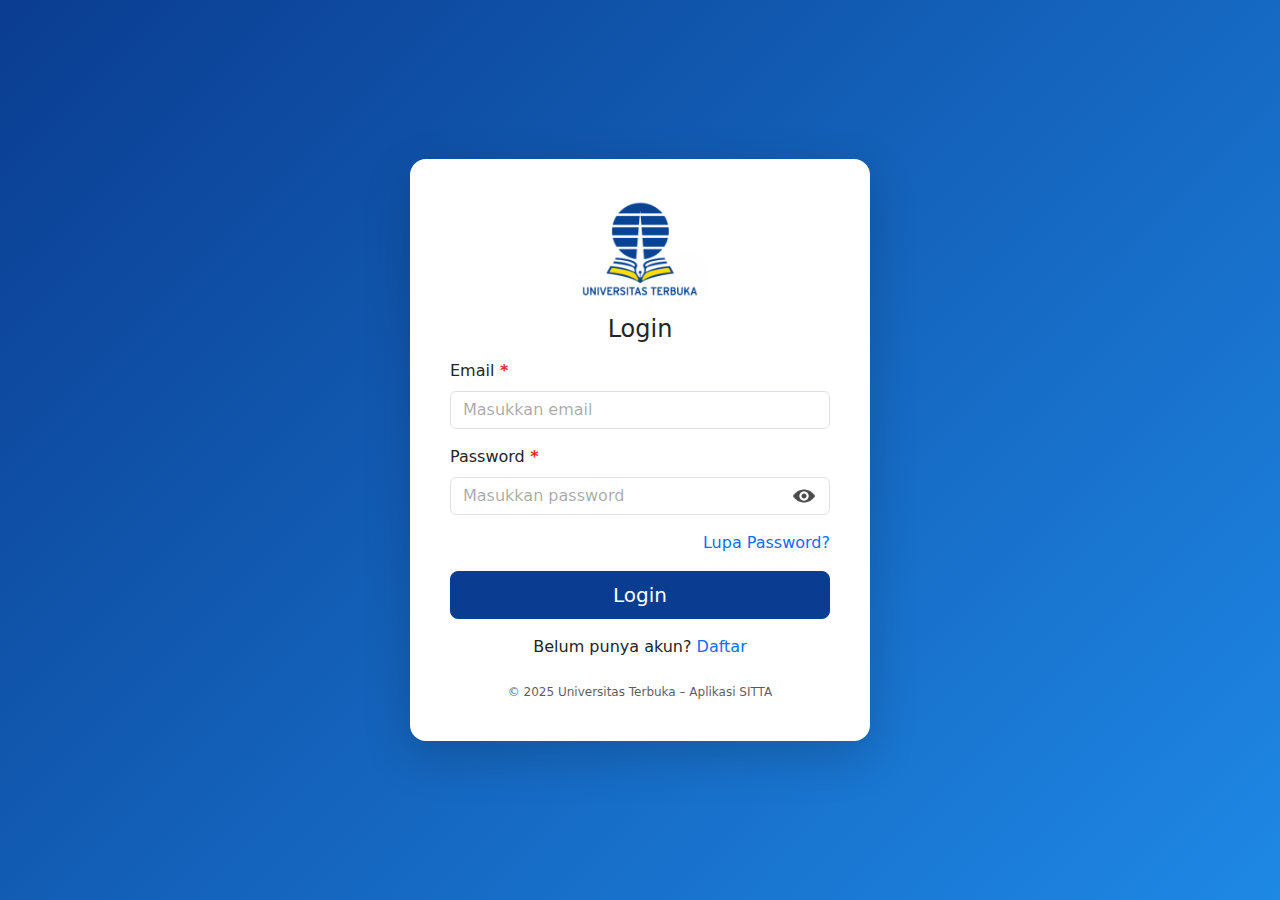
<file: Tugas 1 Pemograman Berbasis Web/index.html>
<!DOCTYPE html>
<html lang="id">

<head>
    <meta charset="UTF-8">
    <meta name="viewport" content="width=device-width, initial-scale=1.0">
    <title>Login SITTA</title>
    <link rel="icon" type="image/png" href="assets/logo-UT.png">
    <link rel="stylesheet" href="https://cdn.jsdelivr.net/npm/bootstrap@5.3.3/dist/css/bootstrap.min.css">
    <link rel="stylesheet" href="css/styles.css">
</head>

<body class="min-vh-100 d-flex align-items-center justify-content-center"
    style="background: linear-gradient(135deg, #0a3d91, #1e88e5);">
    <div class="container-fluid min-vh-100 d-flex align-items-center justify-content-center">
        <div class="card shadow-lg border-0 rounded-4 p-4" style="max-width: 460px; width: 100%;">
            <div class="card-body">
                <div class="text-center mb-3">
                    <img src="assets/logo-UT.png" alt="Universitas Terbuka" height="100">
                </div>
                <h2 class="h4 text-center mb-3">Login</h2>
                <form id="loginForm" class="mt-3">
                    <div class="mb-3">
                        <label for="email" class="form-label required">Email</label>
                        <input type="email" id="email" name="email" required placeholder="Masukkan email"
                            class="form-control">
                    </div>
                    <div class="mb-3 position-relative">
                        <label for="password" class="form-label required">Password</label>
                        <input type="password" id="password" name="password" required placeholder="Masukkan password"
                            class="form-control pe-5">
                        <img src="assets/eye.png" id="togglePassword" alt="Tampilkan password"
                            style="width:22px; height:22px; position:absolute; top:72%; right:15px; transform:translateY(-50%); cursor:pointer; opacity:0.7;">
                    </div>
                    <div class="text-end mb-2">
                        <a href="#" class="text-primary text-decoration-none">Lupa Password?</a>
                    </div>
                    <button type="submit" class="btn btn-primary w-100 btn-lg mt-2">Login</button>
                </form>
                <div class="text-center mt-3">
                    Belum punya akun?
                    <a href="#" class="text-primary text-decoration-none">Daftar</a>
                </div>
                <p class="text-center text-muted mt-4 mb-0" style="font-size: 0.75rem;">
                    © 2025 Universitas Terbuka – Aplikasi SITTA
                </p>
            </div>
        </div>
    </div>
    <script src="js/data.js"></script>
    <script>
        const f = document.getElementById('loginForm');
        f.addEventListener('submit', e => {
            e.preventDefault();
            const email = document.getElementById('email').value.trim();
            const password = document.getElementById('password').value;
            const user = (dataPengguna || []).find(u => u.email === email && u.password === password);
            if (user) { sessionStorage.setItem('currentUser', JSON.stringify(user)); window.location.href = 'dashboard.html'; }
            else alert('email/password yang anda masukkan salah');
        });
    </script>
    <script>
        const togglePassword = document.getElementById('togglePassword');
        const passwordField = document.getElementById('password');

        togglePassword.addEventListener('click', () => {
            const isVisible = passwordField.type === 'text';
            passwordField.type = isVisible ? 'password' : 'text';
            togglePassword.src = isVisible ? 'assets/eye.png' : 'assets/hidden.png';
            togglePassword.alt = isVisible ? 'Tampilkan password' : 'Sembunyikan password';
        });
    </script>
</body>

</html>
</file>
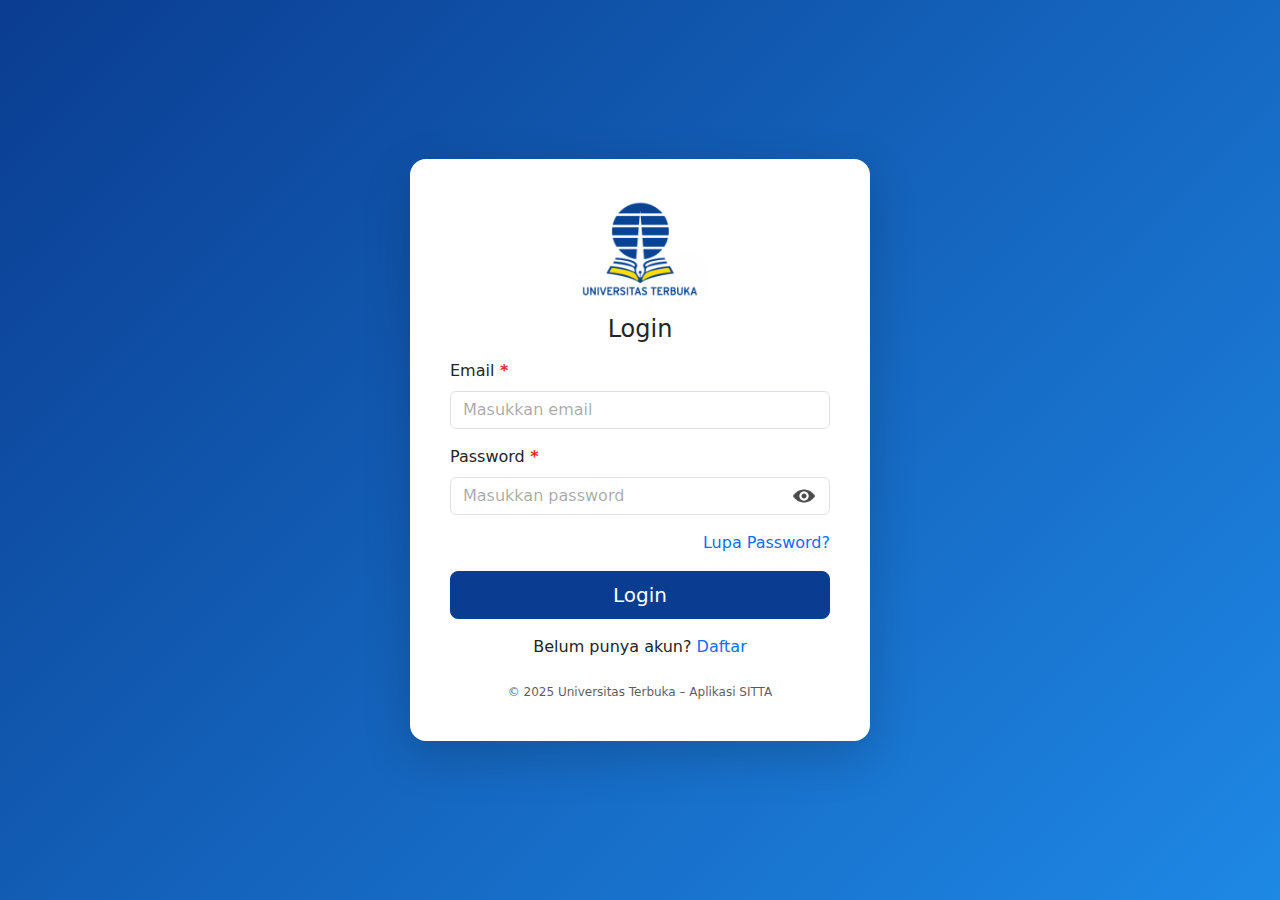
<file: Tugas 1 Pemograman Berbasis Web/dashboard.html>
<!DOCTYPE html>
<html lang="id">

<head>
    <meta charset="UTF-8">
    <meta name="viewport" content="width=device-width, initial-scale=1.0">
    <title>Halaman Utama - SITTA</title>
    <link rel="icon" type="image/png" href="assets/logo-UT.png">
    <link rel="stylesheet" href="https://cdn.jsdelivr.net/npm/bootstrap@5.3.3/dist/css/bootstrap.min.css">
    <link rel="stylesheet" href="css/styles.css">

</head>

<body>
    <div id="navbar"></div>
    <div class="container my-4">
        <div class="card dashboard-card">
            <div class="card-body">
                <h1 id="greeting"></h1>
                <div id="datetime"></div>
            </div>
        </div>
    </div>
    <script src="https://cdn.jsdelivr.net/npm/bootstrap@5.3.3/dist/js/bootstrap.bundle.min.js"></script>
    <script>
        const currentUser = JSON.parse(sessionStorage.getItem('currentUser'));
        if (!currentUser) window.location.href = 'index.html';
        fetch('partials/navbar.html').then(r => r.text()).then(html => {
            document.getElementById('navbar').innerHTML = html;
            const el = document.getElementById('userName');
            if (el) el.textContent = currentUser.nama;
        });
        function updateUI() {
            const now = new Date(), h = now.getHours();
            const greet = h < 5 ? 'Selamat Malam' : h < 11 ? 'Selamat Pagi' : h < 15 ? 'Selamat Siang' : h < 18 ? 'Selamat Sore' : 'Selamat Malam';
            document.getElementById('greeting').textContent = `${greet}, ${currentUser.nama}!`;
            document.getElementById('datetime').textContent = now.toLocaleString('id-ID', { dateStyle: 'full', timeStyle: 'short' });
        }
        function logout() {
            sessionStorage.removeItem('currentUser');
            window.location.href = 'index.html';
        }
        window.logout = logout;

        updateUI();
        setInterval(updateUI, 60000);
    </script>
</body>

</html>
</file>
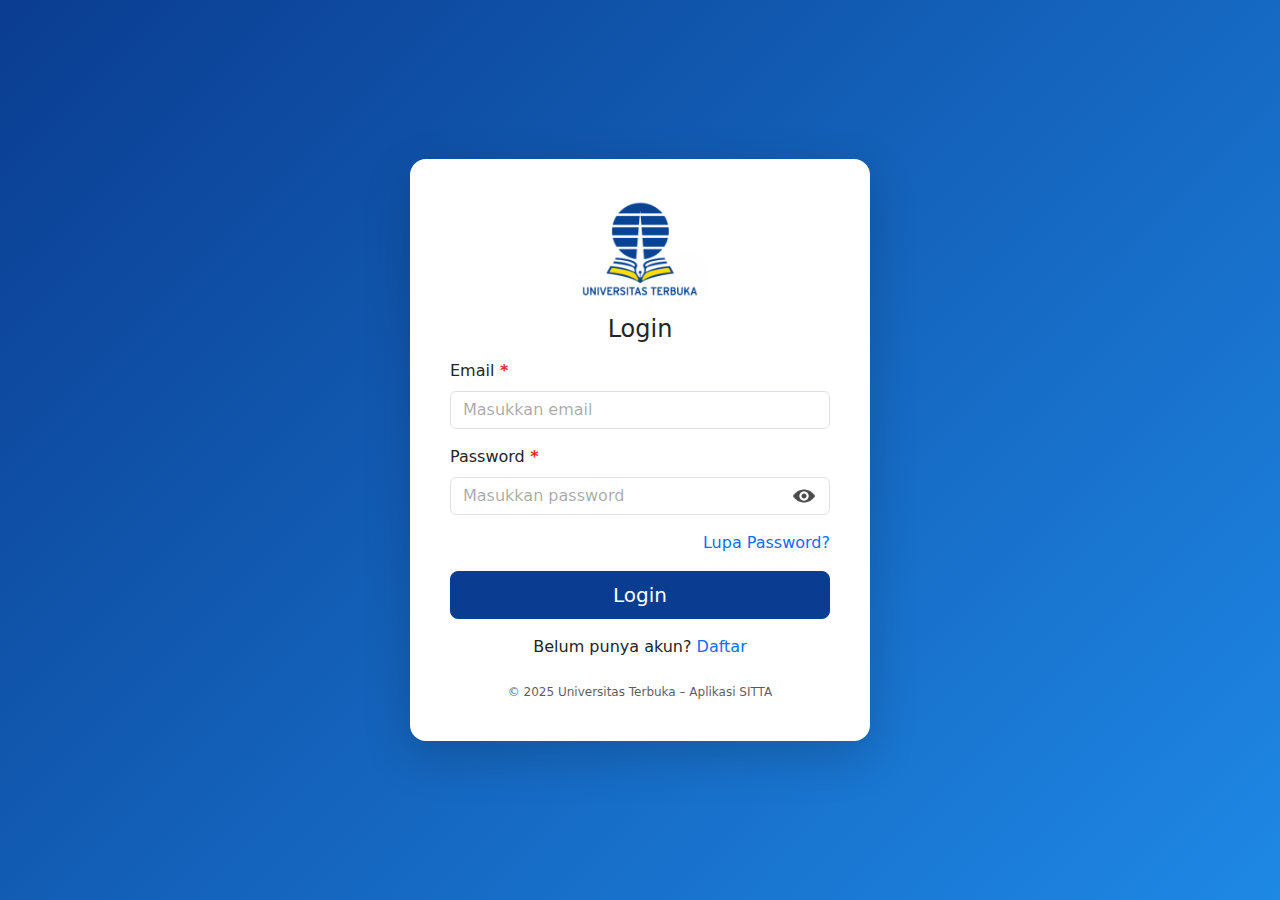
<file: Tugas 1 Pemograman Berbasis Web/stock.html>
<!DOCTYPE html>
<html lang="id">

<head>
	<meta charset="UTF-8">
	<meta name="viewport" content="width=device-width, initial-scale=1.0">
	<title>Stok Bahan Ajar</title>
	<link rel="icon" type="image/png" href="assets/logo-UT.png">
	<link rel="stylesheet" href="https://cdn.jsdelivr.net/npm/bootstrap@5.3.3/dist/css/bootstrap.min.css">
	<link rel="stylesheet" href="css/styles.css">
</head>

<body>
	<div id="navbar"></div>
	<div class="container my-4">
		<div class="d-flex justify-content-between align-items-center mb-4">
			<h1 class="h4 text-primary fw-semibold m-0">Stok Bahan Ajar</h1>
		</div>
		<div class="card mb-4">
			<div class="card-body">
				<div class="table-responsive">
					<table class="table table-hover align-middle small text-center">
						<thead class="table-primary text-dark">
							<tr>
								<th scope="col">Kode Lokasi</th>
								<th scope="col">Kode Barang</th>
								<th scope="col">Nama Barang</th>
								<th scope="col">Jenis</th>
								<th scope="col">Edisi</th>
								<th scope="col" class="text-end">Stok</th>
								<th scope="col">Cover</th>
							</tr>
						</thead>
						<tbody id="tbodyStok"></tbody>
					</table>
				</div>
			</div>
		</div>
		<div class="card">
			<div class="card-body">
				<h2 class="h6 text-primary fw-semibold mb-3 border-bottom pb-2">Tambah Stok Baru</h2>
				<form id="formTambah" class="row g-3">
					<div class="col-12 col-md-3">
						<label class="form-label required" for="inLokasi">Kode Lokasi</label>
						<input id="inLokasi" class="form-control" placeholder="Masukkan Kode Lokasi" required>
					</div>
					<div class="col-12 col-md-3">
						<label class="form-label required" for="inKode">Kode Barang</label>
						<input id="inKode" class="form-control" placeholder="Masukkan Kode Barang" required>
					</div>
					<div class="col-12 col-md-6">
						<label class="form-label required" for="inNama">Nama Barang</label>
						<input id="inNama" class="form-control" placeholder="Masukkan Nama Barang" required>
					</div>
					<div class="col-12 col-md-3">
						<label class="form-label required" for="inJenis">Jenis</label>
						<select id="inJenis" class="form-select" required>
							<option value="" selected disabled>Pilih jenis</option>
							<option value="BMP">BMP</option>
							<option value="Non-BMP">Non-BMP</option>
						</select>
					</div>
					<div class="col-6 col-md-2">
						<label class="form-label required" for="inEdisi">Edisi</label>
						<input id="inEdisi" type="number" min="1" class="form-control" placeholder="Masukkan Edisi"
							required>
					</div>
					<div class="col-6 col-md-2">
						<label class="form-label required" for="inStok">Stok</label>
						<input id="inStok" type="number" min="0" class="form-control" placeholder="Masukkan Stok"
							required>
					</div>
					<div class="col-12 col-md-5">
						<label class="form-label" for="inCover">Cover</label>
						<input id="inCover" type="file" accept="image/*" class="form-control">
					</div>
					<div class="col-12 text-end mt-3">
						<button type="submit" class="btn btn-primary px-4 fw-semibold">Tambah Stok</button>
					</div>
			</div>
			</form>
		</div>
	</div>

	</div>

	<script src="https://cdn.jsdelivr.net/npm/bootstrap@5.3.3/dist/js/bootstrap.bundle.min.js"></script>
	<script src="js/data.js"></script>
	<script>
		const currentUser = JSON.parse(sessionStorage.getItem('currentUser'));
		if (!currentUser) window.location.href = 'index.html';
		fetch('partials/navbar.html').then(r => r.text()).then(html => {
			document.getElementById('navbar').innerHTML = html;
			const el = document.getElementById('userName');
			if (el) el.textContent = currentUser.nama;
		});
		function logout() { sessionStorage.removeItem('currentUser'); window.location.href = 'index.html'; }
		window.logout = logout;
		function buatBaris(x) {
			const tr = document.createElement('tr');
			tr.innerHTML = `
				<td>${x.kodeLokasi || '-'}</td>
				<td>${x.kodeBarang || '-'}</td>
				<td>${x.namaBarang || '-'}</td>
				<td>${x.jenisBarang || '-'}</td>
				<td>${x.edisi ?? '-'}</td>
				<td class="fw-semibold text-end text-primary">${x.stok ?? '-'}</td>
				<td>${x.cover ? `<img src="${x.cover}" alt="cover" class="cover-44 rounded clickable-cover" 
                 data-bs-toggle="modal" data-bs-target="#previewModal" data-cover="${x.cover}">` : '-'}</td>
			`;
			return tr;
		}
		function renderTabel() {
			const tbody = document.getElementById('tbodyStok');
			tbody.innerHTML = '';
			(dataBahanAjar || []).forEach(x => tbody.appendChild(buatBaris(x)));
		}
		renderTabel();
		document.getElementById('formTambah').addEventListener('submit', e => {
			e.preventDefault();
			const file = inCover.files[0]; // ambil file gambar (jika ada)
			const reader = new FileReader();

			reader.onload = function () {
				const item = {
					kodeLokasi: inLokasi.value.trim(),
					kodeBarang: inKode.value.trim(),
					namaBarang: inNama.value.trim(),
					jenisBarang: inJenis.value,
					edisi: Number(inEdisi.value),
					stok: Number(inStok.value),
					cover: file ? reader.result : '' // hasil base64 dari FileReader
				};
				if (!item.kodeLokasi || !item.kodeBarang || !item.namaBarang || !item.jenisBarang) return;
				if (isNaN(item.edisi) || isNaN(item.stok)) return;

				dataBahanAjar.push(item);
				document.getElementById('tbodyStok').appendChild(buatBaris(item));
				e.target.reset();
				inJenis.value = '';

			};

			if (file) {
				reader.readAsDataURL(file); // baca file gambar jadi data URL
			} else {
				reader.onload(); // kalau tidak ada file, lanjutkan tetap
			}

		});
		document.addEventListener('click', function (e) {
			if (e.target.classList.contains('clickable-cover')) {
				const imgSrc = e.target.getAttribute('data-cover');
				document.getElementById('previewImage').src = imgSrc;
			}
		});
	</script>
	<!-- Modal Preview Gambar -->
	<div class="modal fade" id="previewModal" tabindex="-1" aria-labelledby="previewModalLabel" aria-hidden="true">
		<div class="modal-dialog modal-dialog-centered">
			<div class="modal-content border-0 shadow">
				<div class="modal-header border-0">
					<h5 class="modal-title" id="previewModalLabel">Preview Cover</h5>
					<button type="button" class="btn-close" data-bs-dismiss="modal" aria-label="Tutup"></button>
				</div>
				<div class="modal-body text-center">
					<img id="previewImage" src="" alt="Preview" class="img-fluid rounded shadow-sm">
				</div>
			</div>
		</div>
	</div>
</body>

</html>
</file>
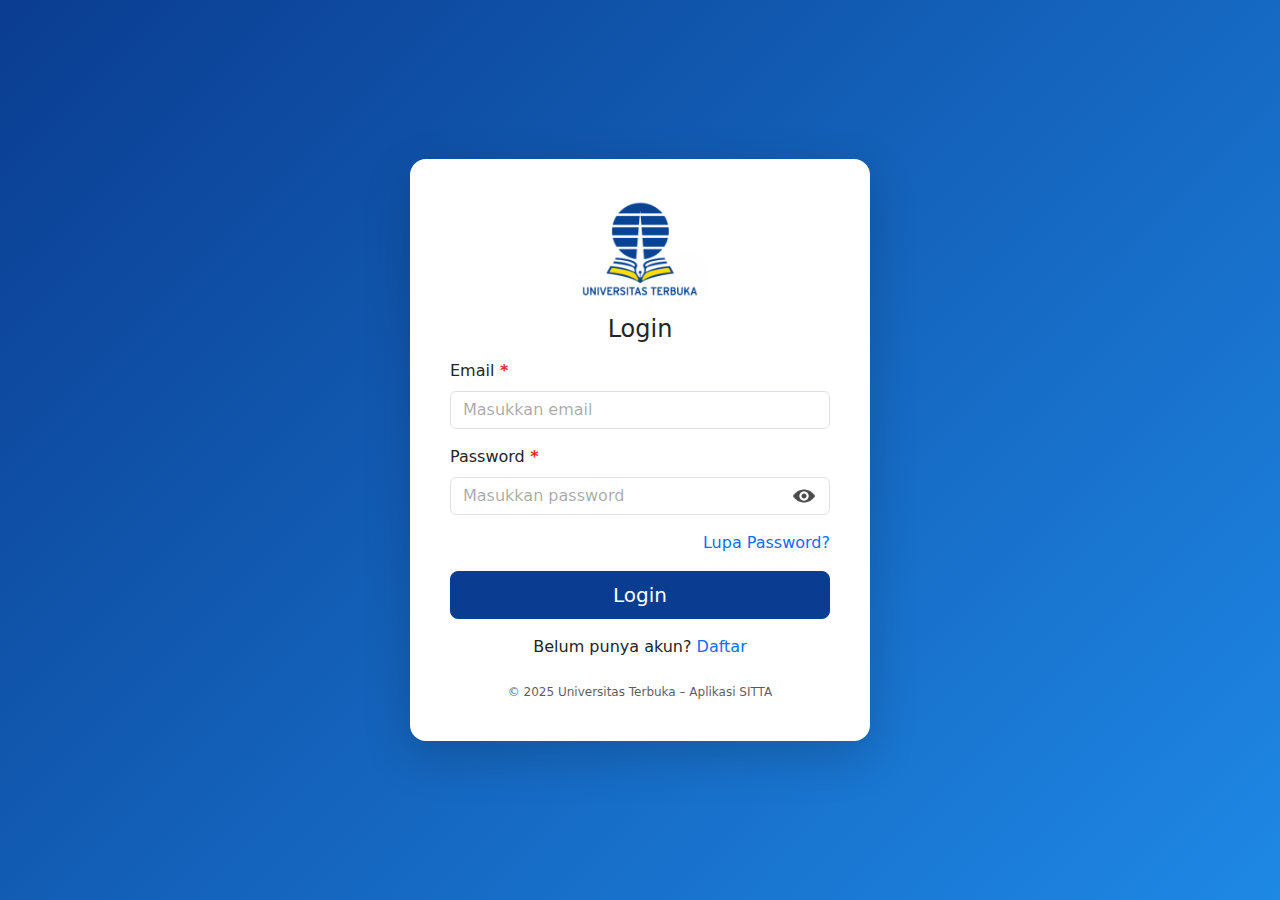
<file: Tugas 1 Pemograman Berbasis Web/tracking.html>
<!DOCTYPE html>
<html lang="id">

<head>
	<meta charset="UTF-8">
	<meta name="viewport" content="width=device-width, initial-scale=1.0">
	<title>Tracking Pengiriman</title>
	<link rel="icon" type="image/png" href="assets/logo-UT.png">
	<link rel="stylesheet" href="https://cdn.jsdelivr.net/npm/bootstrap@5.3.3/dist/css/bootstrap.min.css">
	<link rel="stylesheet" href="css/styles.css">
</head>

<body>
	<div id="navbar"></div>

	<div class="container my-4">
		<div class="card shadow-sm tracking-card">
			<div class="card-body">
				<h1 class="h4 text-primary fw-semibold border-bottom pb-2 mb-3">Tracking Pengiriman</h1>

				<form id="formTracking" class="row g-2">
					<div class="col-12 col-md-6">
						<label for="inputNomorDO" class="form-label required">Nomor Delivery Order</label>
						<input type="text" class="form-control" id="inputNomorDO" placeholder="Masukkan Nomor DO"
							required>
					</div>
					<div class="col-12 col-md-3 d-flex align-items-end">
						<button type="submit" class="btn btn-primary w-100" id="btnCari">Cari</button>
					</div>
				</form>

				<div id="alertNoDO"
					class="custom-alert d-none mt-3 p-3 rounded-3 border border-warning bg-warning-subtle text-dark">
					<div class="d-flex align-items-start">
						<div class="me-3 fs-4 text-warning">⚠️</div>
						<div>
							<h6 class="fw-semibold mb-1 text-warning">Nomor DO Tidak Ditemukan</h6>
							<p class="mb-0 small">
								Pastikan nomor yang Anda masukkan sudah benar. Periksa kembali Nomor Delivery Order dan
								coba lagi.
							</p>
						</div>
					</div>
				</div>

				<div id="hasilWrapper" class="mt-4 d-none">
					<div class="bg-primary bg-opacity-10 border-start border-4 border-primary rounded-3 p-3 mb-4">
						<div class="d-flex justify-content-between align-items-center flex-wrap">
							<div>
								<div class="text-muted small">Nomor Delivery Order</div>
								<div id="hasilNomorDO" class="fs-5 fw-bold text-primary"></div>
							</div>
							<div class="text-end mt-2 mt-md-0">
								<span class="text-muted small d-block">Status Pengiriman</span>
								<span id="hasilStatusBadge" class="badge bg-secondary fs-6 px-3 py-2"></span>
							</div>
						</div>
					</div>

					<div class="row g-4">

						<div class="col-12 col-lg-5">
							<div class="border rounded-3 p-3 h-100 bg-light">
								<h2 class="h6 text-primary fw-semibold mb-3">Informasi Penerima</h2>
								<div class="mb-2">
									<span class="text-muted small d-block">Nama Mahasiswa</span>
									<div id="hasilNama" class="fw-semibold"></div>
								</div>
								<div class="mt-3">
									<span class="text-muted small d-block mb-1">Progress Pengiriman</span>
									<div class="d-flex align-items-center gap-3">
										<div class="progress flex-grow-1" role="progressbar" aria-valuemin="0"
											aria-valuemax="100">
											<div id="hasilProgressBar" class="progress-bar bg-primary"
												style="width: 0%"></div>
										</div>
										<span id="hasilProgressText" class="fw-semibold small text-primary"></span>
									</div>
								</div>
							</div>
						</div>

						<div class="col-12 col-lg-7">
							<div class="row g-3">
								<div class="col-12">
									<div class="card border-primary">
										<div class="card-body p-3">
											<h2 class="h6 text-primary fw-semibold mb-2">Detail Pengiriman</h2>
											<table class="table table-sm mb-0">
												<tbody>
													<tr>
														<td class="text-muted small">Ekspedisi</td>
														<td id="hasilEkspedisi" class="fw-semibold text-end"></td>
													</tr>
													<tr>
														<td class="text-muted small">Tanggal Kirim</td>
														<td id="hasilTanggalKirim" class="fw-semibold text-end"></td>
													</tr>
													<tr>
														<td class="text-muted small">Jenis Paket</td>
														<td id="hasilPaket" class="fw-semibold text-end"></td>
													</tr>
													<tr>
														<td class="text-muted small">Total Pembayaran</td>
														<td id="hasilTotal" class="fw-semibold text-end"></td>
													</tr>
												</tbody>
											</table>
										</div>
									</div>
								</div>

								<div class="col-12">
									<div class="card border-primary">
										<div class="card-body p-3">
											<h2 class="h6 text-primary fw-semibold mb-2">Riwayat Perjalanan</h2>
											<ul id="hasilPerjalanan" class="list-group list-group-flush mt-2 small">
											</ul>
										</div>
									</div>
								</div>
							</div>
						</div>
					</div>
				</div>
			</div>

			<script src="https://cdn.jsdelivr.net/npm/bootstrap@5.3.3/dist/js/bootstrap.bundle.min.js"></script>
			<script src="js/data.js"></script>
			<script>

				const currentUser = JSON.parse(sessionStorage.getItem('currentUser'));
				if (!currentUser) window.location.href = 'index.html';

				fetch('partials/navbar.html').then(r => r.text()).then(html => {
					document.getElementById('navbar').innerHTML = html;
					const el = document.getElementById('userName');
					if (el) el.textContent = currentUser.nama;
				});

				function hitungProgress(perjalanan = []) {
					if (!perjalanan.length) return { p: 10, lbl: 'Diproses', bar: 'bg-secondary', badge: 'bg-secondary' };
					const last = (perjalanan[perjalanan.length - 1]?.keterangan || '').toLowerCase();
					if (last.includes('selesai antar')) return { p: 100, lbl: 'Terkirim', bar: 'bg-success', badge: 'bg-success' };
					if (last.includes('proses antar')) return { p: 80, lbl: 'Sedang Diantar', bar: 'bg-primary', badge: 'bg-primary' };
					if (last.includes('tiba di hub')) return { p: 60, lbl: 'Di Hub', bar: 'bg-info', badge: 'bg-warning' };
					if (last.includes('penerimaan di loket')) return { p: 30, lbl: 'Diterima di Loket', bar: 'bg-secondary', badge: 'bg-secondary' };
					return { p: 40, lbl: 'Dalam Perjalanan', bar: 'bg-info', badge: 'bg-warning' };
				}

				function renderHasil(noDO, d) {
					document.getElementById('hasilWrapper').classList.remove('d-none');
					document.getElementById('alertNoDO').classList.add('d-none');

					document.getElementById('hasilNomorDO').textContent = noDO;
					document.getElementById('hasilNama').textContent = d.nama || '-';

					const prog = hitungProgress(d.perjalanan);
					const status = document.getElementById('hasilStatusBadge');
					status.className = `badge ${prog.badge}`;
					status.textContent = d.status || prog.lbl;

					const bar = document.getElementById('hasilProgressBar');
					bar.className = `progress-bar ${prog.bar}`;
					bar.style.width = prog.p + '%';
					document.getElementById('hasilProgressText').textContent = prog.p + '%';

					document.getElementById('hasilEkspedisi').textContent = d.ekspedisi || '-';
					document.getElementById('hasilTanggalKirim').textContent = d.tanggalKirim || '-';
					document.getElementById('hasilPaket').textContent = d.paket || '-';
					document.getElementById('hasilTotal').textContent = d.total || '-';

					const ul = document.getElementById('hasilPerjalanan');
					ul.innerHTML = '';
					(d.perjalanan || []).forEach(i => {
						const li = document.createElement('li');
						li.className = 'list-group-item';
						li.innerHTML = `<div class="small text-muted">${i.waktu || '-'}</div><div>${i.keterangan || '-'}</div>`;
						ul.appendChild(li);
					});
				}

				function renderNotFound() {
					document.getElementById('hasilWrapper').classList.add('d-none');
					document.getElementById('alertNoDO').classList.remove('d-none');
				}

				document.getElementById('formTracking').addEventListener('submit', e => {
					e.preventDefault();
					const no = document.getElementById('inputNomorDO').value.trim();
					if (!no) return renderNotFound();
					const data = dataTracking?.[no];
					data ? renderHasil(no, data) : renderNotFound();
				});

				function logout() { sessionStorage.removeItem('currentUser'); window.location.href = 'index.html'; }
				window.logout = logout;
			</script>
</body>

</html>
</file>
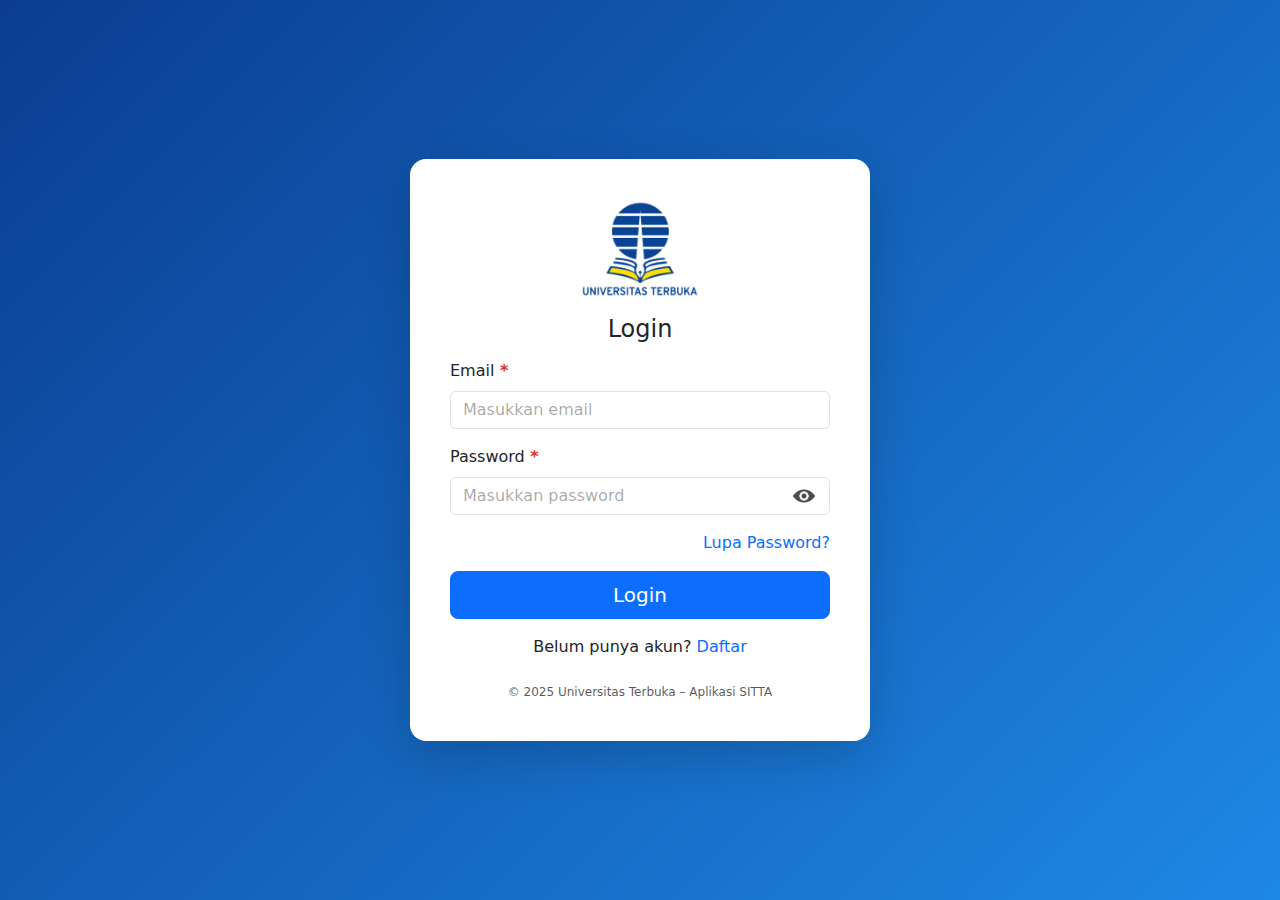
<file: Tugas 3 Pemograman Berbasis Web/login.html>
<!DOCTYPE html>
<html lang="id">

<head>
    <meta charset="UTF-8">
    <meta name="viewport" content="width=device-width, initial-scale=1.0">
    <title>Login SITTA</title>
    <link rel="icon" type="image/png" href="../assets/logo-UT.png">
    <link rel="stylesheet" href="https://cdn.jsdelivr.net/npm/bootstrap@5.3.3/dist/css/bootstrap.min.css">
    <link rel="stylesheet" href="css/styles.css">
</head>

<body class="min-vh-100 d-flex align-items-center justify-content-center"
    style="background: linear-gradient(135deg, #0a3d91, #1e88e5);">
    <div class="container-fluid min-vh-100 d-flex align-items-center justify-content-center">
        <div class="card shadow-lg border-0 rounded-4 p-4" style="max-width: 460px; width: 100%;">
            <div class="card-body">
                <div class="text-center mb-3">
                    <img src="assets/logo-UT.png" alt="Universitas Terbuka" height="100">
                </div>
                <h2 class="h4 text-center mb-3">Login</h2>
                <form id="loginForm" class="mt-3">
                    <div class="mb-3">
                        <label for="email" class="form-label required">Email</label>
                        <input type="email" id="email" name="email" required placeholder="Masukkan email"
                            class="form-control">
                    </div>
                    <div class="mb-3 position-relative">
                        <label for="password" class="form-label required">Password</label>
                        <input type="password" id="password" name="password" required placeholder="Masukkan password"
                            class="form-control pe-5">
                        <img src="assets/eye.png" id="togglePassword" alt="Tampilkan password"
                            style="width:22px; height:22px; position:absolute; top:72%; right:15px; transform:translateY(-50%); cursor:pointer; opacity:0.7;">
                    </div>
                    <div class="text-end mb-2">
                        <a href="#" class="text-primary text-decoration-none">Lupa Password?</a>
                    </div>
                    <button type="submit" class="btn btn-primary w-100 btn-lg mt-2">Login</button>
                </form>
                <div class="text-center mt-3">
                    Belum punya akun?
                    <a href="#" class="text-primary text-decoration-none">Daftar</a>
                </div>
                <p class="text-center text-muted mt-4 mb-0" style="font-size: 0.75rem;">
                    © 2025 Universitas Terbuka – Aplikasi SITTA
                </p>
            </div>
        </div>
    </div>
    <script src="js/data.js"></script>
    <script>
        const f = document.getElementById('loginForm');
        f.addEventListener('submit', e => {
            e.preventDefault();
            const email = document.getElementById('email').value.trim();
            const password = document.getElementById('password').value;
            const user = (dataPengguna || []).find(u => u.email === email && u.password === password);
            if (user) { sessionStorage.setItem('currentUser', JSON.stringify(user)); window.location.href = 'index.html?tab=stok';}
            else alert('email/password yang anda masukkan salah');
        });
    </script>
    <script>
        const togglePassword = document.getElementById('togglePassword');
        const passwordField = document.getElementById('password');

        togglePassword.addEventListener('click', () => {
            const isVisible = passwordField.type === 'text';
            passwordField.type = isVisible ? 'password' : 'text';
            togglePassword.src = isVisible ? 'assets/eye.png' : 'assets/hidden.png';
            togglePassword.alt = isVisible ? 'Tampilkan password' : 'Sembunyikan password';
        });
    </script>
</body>

</html>
</file>
<file: Tugas 1 Pemograman Berbasis Web/css/styles.css>
/* Helper umum */
/* .max-420 { max-width: 420px; } */


/* Warna text placeholder */
input::placeholder,
textarea::placeholder {
  color: rgba(0, 0, 0, 0.35) !important;
  opacity: 1 !important;
}

/* Gambar cover kecil (stok) */
.cover-44 { width:44px; height:44px; object-fit:cover; border-radius:.25rem; }

/* Preview cover (stok) */
.clickable-cover {
  cursor: pointer;
  transition: transform 0.15s ease-in-out;
}

.clickable-cover:hover {
  transform: scale(1.1);
}

/* form requireq */
label.required::after {
  content: " *";
  color: #d93025; 
  font-weight: bold;
}

/* hover menu */
.navbar-nav .nav-link:hover {
  background-color: rgba(10, 61, 145, 0.1);
  color: #0a3d91 !important;
}

/* Dashboard page*/
.dashboard-card {
  border: 2px solid #0a3d91;
  border-radius: 12px;
  box-shadow: 0 2px 6px rgba(0, 0, 0, 0.08);
}

.dashboard-card .card-body {
  text-align: center;
  padding: 2rem 1rem;
}

#greeting {
  font-weight: 600;
  font-size: 1.6rem;
  color: #2464ca;
  margin-bottom: 0.5rem;
}

#datetime {
  font-size: 0.95rem;
  color: #161414;
}


/* Tracking page*/
.tracking-card {
  border-radius: 12px;
  border: 1.5px solid #0a3d91;
}
/* button search */
.btn-primary {
  background-color: #0a3d91;
  border-color: #0a3d91;
}
</file>
<file: Tugas 3 Pemograman Berbasis Web/css/styles.css>
/* Helper umum */
/* .max-420 { max-width: 420px; } */


/* Warna text placeholder */
input::placeholder,
textarea::placeholder {
  color: rgba(0, 0, 0, 0.35) !important;
  opacity: 1 !important;
}

.clickable-cover:hover {
  transform: scale(1.1);
}

/* form requireq */
label.required::after {
  content: " *";
  color: #d93025; 
  font-weight: bold;
}

/* hover menu */
.navbar-nav .nav-link:hover {
  background-color: rgba(10, 61, 145, 0.1);
  color: #0a3d91 !important;
}

/* Dashboard page*/
.dashboard-card {
  border: 2px solid #0a3d91;
  border-radius: 12px;
  box-shadow: 0 2px 6px rgba(0, 0, 0, 0.08);
}

.dashboard-card .card-body {
  text-align: center;
  padding: 2rem 1rem;
}

#greeting {
  font-weight: 600;
  font-size: 1.6rem;
  color: #2464ca;
  margin-bottom: 0.5rem;
}

#datetime {
  font-size: 0.95rem;
  color: #161414;
}

/* Tracking page */
.card-do-list {
  border: 2px solid #dce9ff;
  background: #f5f9ff;
  border-radius: 10px;
}

.card-do-item {
  border: 1px solid #c2d6ff;
  background: #ffffff;
  border-left: 5px solid #0a58ca;
  border-radius: 6px;
  padding: 8px;
}

.card-do-item:hover {
  background: #eef4ff;
}
</file>
